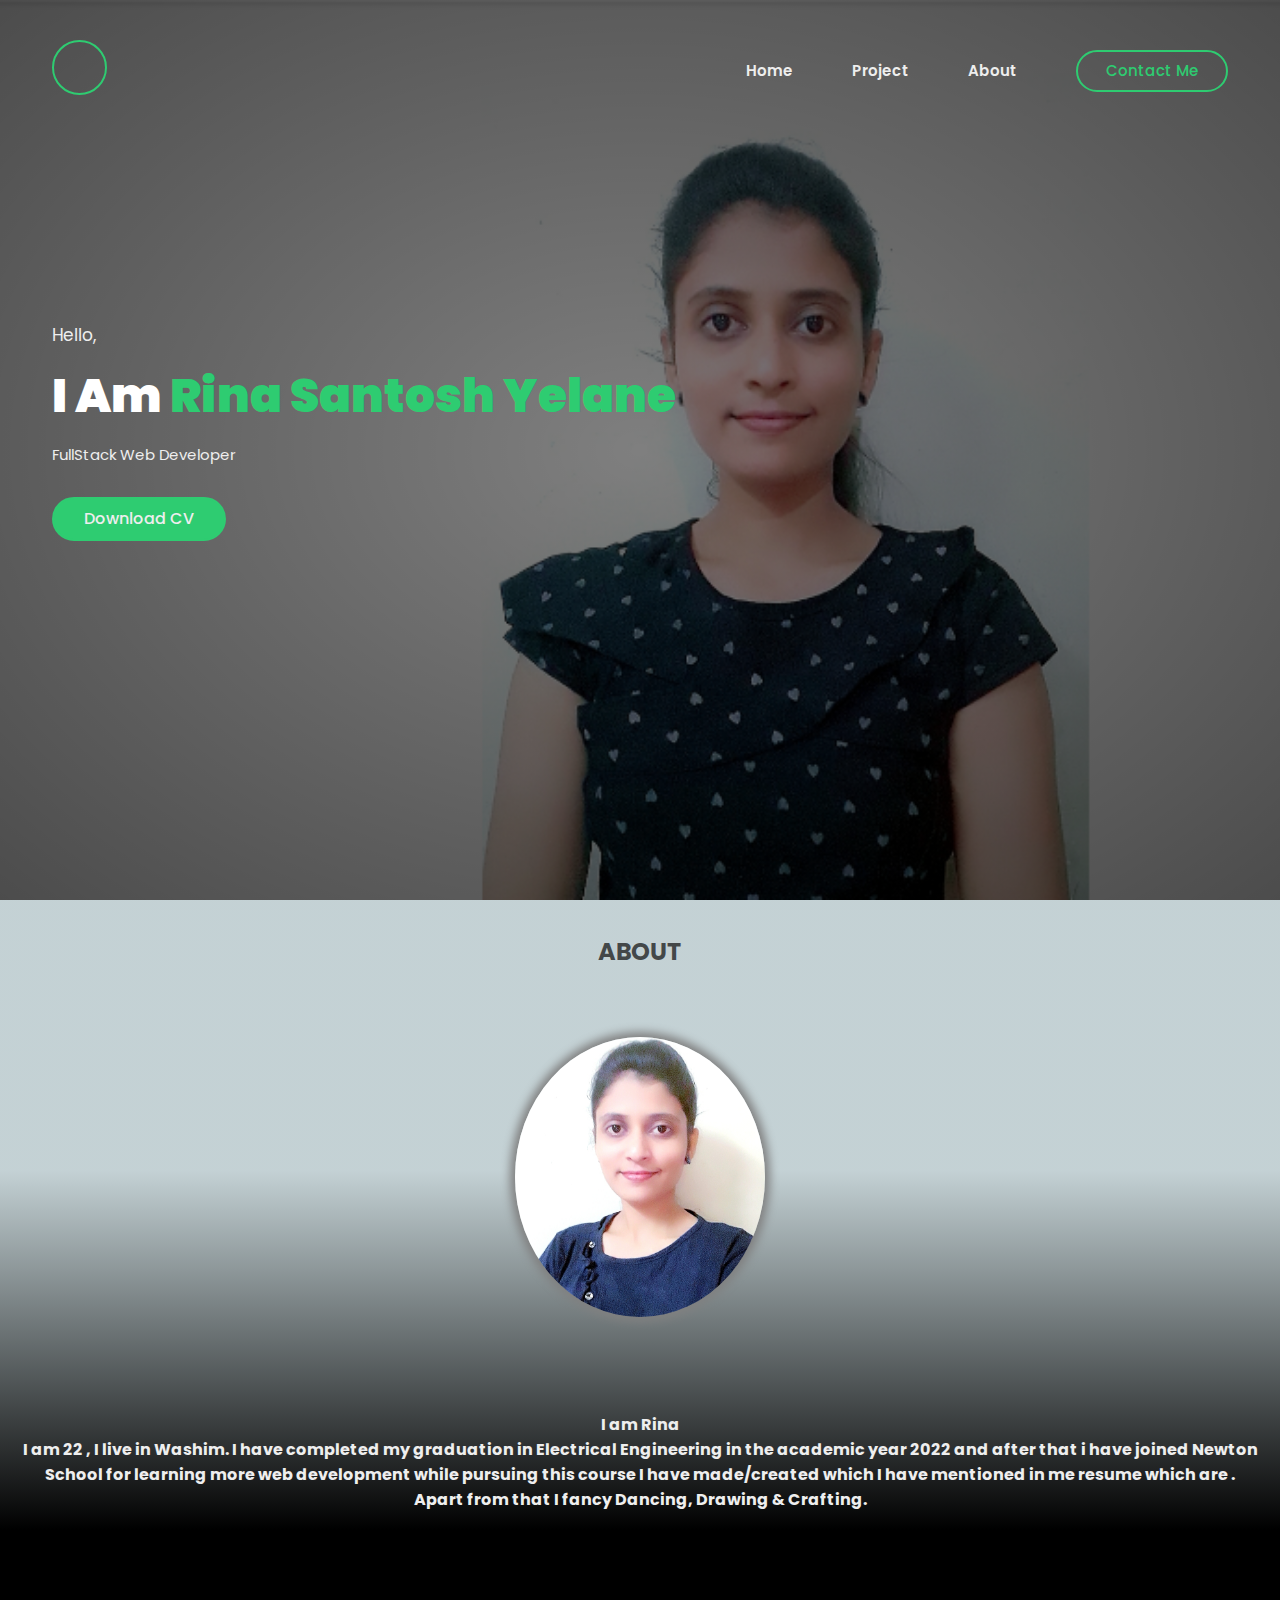
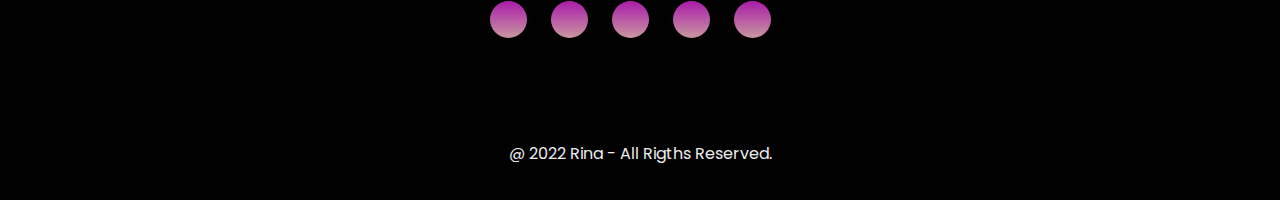
<file: index.html>
<!DOCTYPE html>
<html lang="en">
  <head>
    <meta charset="UTF-8" />
    <meta http-equiv="X-UA-Compatible" content="IE=edge" />
    <meta name="viewport" content="width=device-width, initial-scale=1.0" />
    <title>Protfolio</title>
    <link rel="stylesheet" href="style.css" />
    <link rel="preconnect" href="https://fonts.googleapis.com" />
    <link rel="preconnect" href="https://fonts.gstatic.com" crossorigin />
    <link
      href="https://fonts.googleapis.com/css2?family=Lobster&family=Mochiy+Pop+One&family=Poppins:ital,wght@0,200;0,300;0,400;1,600&display=swap"
      rel="stylesheet"
    />
    <link
      rel="stylesheet"
      href="https://cdnjs.cloudflare.com/ajax/libs/font-awesome/6.2.0/css/all.min.css"
      integrity="sha512-xh6O/CkQoPOWDdYTDqeRdPCVd1SpvCA9XXcUnZS2FmJNp1coAFzvtCN9BmamE+4aHK8yyUHUSCcJHgXloTyT2A=="
      crossorigin="anonymous"
      referrerpolicy="no-referrer"
    />
  </head>
  <body>
    <section class="hero">
      <div class="main-width">
        <header>
          <div class="logo">
            <i class="fa-solid fa-r"></i>
          </div>

          <nav>
            <div class="hamb">
              <span></span>
              <span></span>
              <span></span>
            </div>

            <ul class="nav-list">
              <li><a href="#">Home</a></li>
              <li><a href="Project.html">Project</a></li>
              <li><a href="#About">About</a></li>
              <li class="btn"><a href="#contact">Contact Me</a></li>
            </ul>
          </nav>
        </header>
        <div class="container">
          <div class="hero-text">
            <h3>Hello,</h3>
            <h1>I Am <span class="input">Rina Santosh Yelane</span></h1>
            <p>FullStack Web Developer</p>

            <button type="button">Download CV</button>
          </div>
        </div>
      </div>
    </section>

    <section id="About">
      <div>
        <h2 class="title">ABOUT</h2>
      </div>
      <div>
        <img src="my-img.jpg" alt="" />
      </div>
      <div>
        <h4>
          I am Rina <br>I am 22 , I live in Washim. I have completed my graduation
          in Electrical Engineering in the academic year 2022 and after that i have joined Newton School for
          learning more web development while pursuing this course I have
          made/created which I have mentioned in me resume which are . Apart
          from that I fancy Dancing, Drawing & Crafting.
        </h4>
      </div>
      <div class="social" id="contact">
        <a href="#"><i class="fa-brands fa-square-facebook"></i></a>
        <a href="#"><i class="fa-brands fa-square-twitter"></i></a>
        <a href="#"><i class="fa-brands fa-square-instagram"></i></a>
        <a href="https://www.linkedin.com/in/rina-yelane-66924a251/" target="_blank"><i class="fa-brands fa-linkedin"></i></a>
        <a href="#"><i class="fa-brands fa-square-github"></i></a>
      </div>
      <div>
        <p>@ 2022 Rina - All Rigths Reserved.</p>
      </div>
    </section>
    <script src="index.js"></script>
  </body>
</html>
</file>
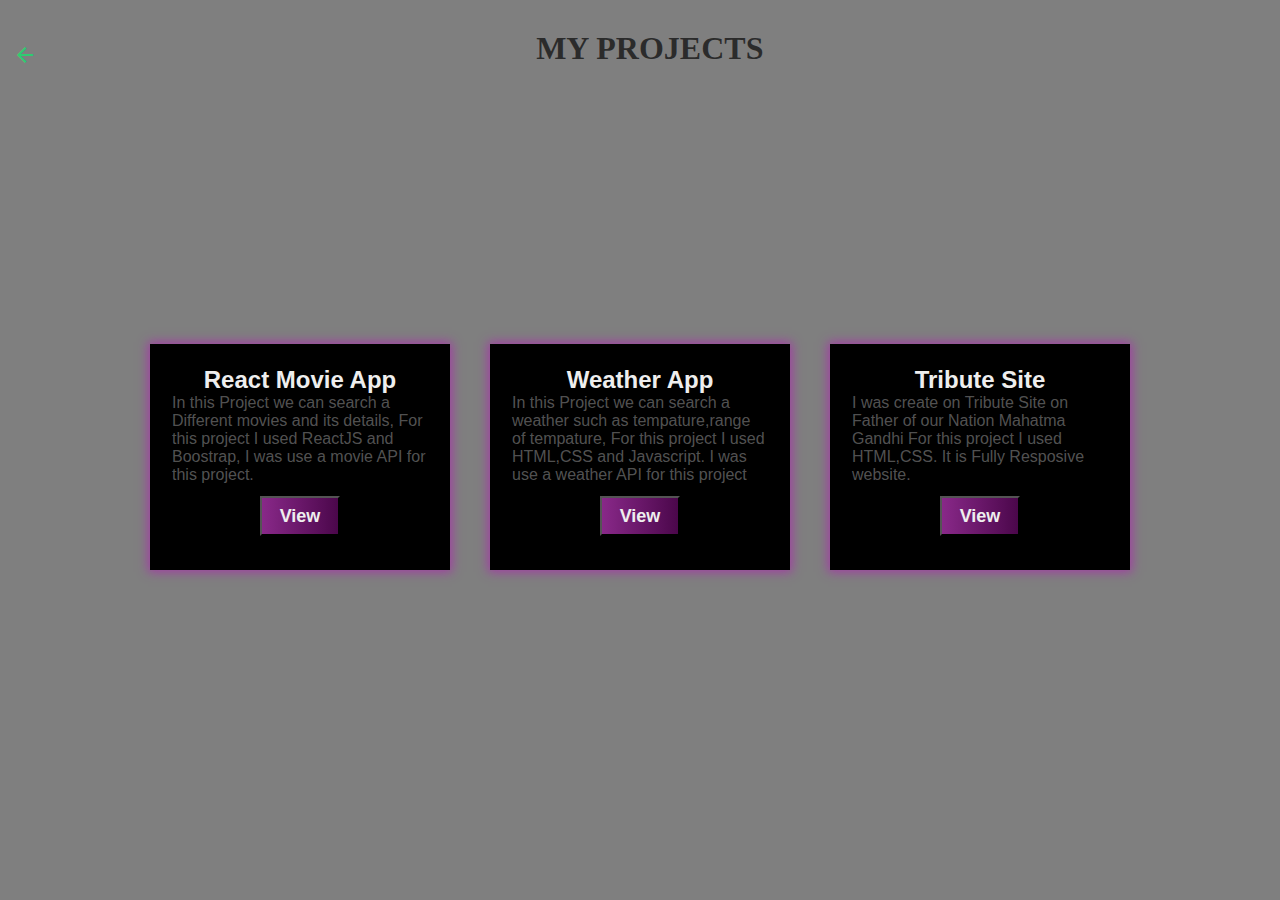
<file: Project.html>
<!DOCTYPE html>
<html lang="en">
  <head>
    <meta charset="UTF-8" />
    <meta http-equiv="X-UA-Compatible" content="IE=edge" />
    <meta name="viewport" content="width=device-width, initial-scale=1.0" />
    <title>Project</title>
    <link rel="stylesheet" href="style.css">
    <link rel="stylesheet" href="https://fonts.googleapis.com/css2?family=Material+Symbols+Outlined:opsz,wght,FILL,GRAD@48,500,0,0" />
    
  </head>
  <body class="project_body">
    <a href="index.html" class="back"><span class="material-symbols-outlined">
        arrow_back
   </Button></a><h1 class="project_title title">MY PROJECTS</h1>
    <div class="card-container">
      <div class="card">
        <h2>React Movie App</h2>
        <p>
            In this Project we can search a Different movies and its details,
            For this project I used ReactJS and Boostrap, I was use a movie API for this project.
          </p>
          <a href="https://gregarious-madeleine-e1fb3b.netlify.app/" target="_blank"><button class="btn">View</button></a>
      </div>
      <div class="card">
        <h2>Weather App</h2>
        <p>
            In this Project we can search a weather such as tempature,range of tempature,
            For this project I used HTML,CSS and Javascript. I was use a weather API for this project
          </p>
          <a href="https://resplendent-beijinho-9566f6.netlify.app/" target="_blank"><button class="btn">View</button></a>
      </div>
      <div class="card">
        <h2>Tribute Site</h2>
        <p>
            I was create on Tribute Site on Father of our Nation Mahatma Gandhi 
            For this project I used HTML,CSS. It is Fully Resposive website.
          </p>
          <a href="https://lucky-cactus-8329ed.netlify.app/" target="_blank"><button class="btn">View</button></a>
      </div>
    </div>
  </body>
</html>
</file>
<file: style.css>
* {
  padding: 0;
  margin: 0;
  box-sizing: border-box;
  font-family: "Poppins", sans-serif;
  text-decoration: none;
}
html{
  scroll-behavior: smooth;
}
body {
  overflow-x: hidden;
}
.main-width {
  width: 1280px;
  max-width: 95%;
  margin: 0 auto;
  padding: 0px 20px;
}
.hero {
  width: 100%;
  height: 100%;
  min-height: 100vh;
  background: radial-gradient(rgba(0, 0, 0, 0.5), rgba(0, 0, 0, 0.7)),
    url(myimg1.png);
  background-size: cover;
  background-position: center;
  position: relative;
  overflow-x: hidden;
}
header {
  padding: 40px 0 30px;
  display: flex;
  flex-wrap: wrap;
  align-items: center;
  justify-content: space-between;
}
.logo i {
  height: 55px;
  width: 55px;
  background: transparent;
  border: 2px solid #2ecc71;
  color: #2ecc71;
  border-radius: 50%;
  display: inline-flex;
  justify-content: center;
  align-items: center;
  font-size: 20px;
  cursor: pointer;
}
nav .hamb {
  width: 35px;
  height: 24px;
  right: 3%;
  top: 60px;
  z-index: 5;
  background: black;
  position: absolute;
  cursor: pointer;
  display: none;
}
nav .hamb span {
  display: block;
  background: #2ecc71;
  width: 100%;
  height: 3px;
  transition: 0.3s;
  transition-property: transform, opacity;
}
nav .hamb span:nth-child(2) {
  margin: 7px 0px;
}
nav .nav-list {
  list-style: none;
}
nav .nav-list li {
  display: inline-block;
}
nav .nav-list li a {
  display: inline-block;
  color: #eee;
  font-size: 15px;
  margin-left: 55px;
  font-weight: 600;
}
nav .nav-list li:not(:last-child) a:hover {
  background-color: #2ecc71;
  transition: 0.5s;
  padding: 5px;
  border-radius: 10px;
}
nav .nav-list li.btn a {
  display: inline-block;
  background: transparent;
  border: 2px solid #2ecc71;
  padding: 9px 28px;
  border-radius: 30px;
  line-height: 1.3;
  color: #2ecc71;
  font-weight: 500;
}
nav .nav-list li.btn:hover a {
  background-color: #2ecc71;
  color: white;
  border: 2px solid transparent;
  transition: 0.4s;
}
.container {
  padding-top: 190px;
}
.container .hero-text {
  margin-bottom: 40px;
}
.container .hero-text h1 {
  color: white;
  font-size: 47px;
  font-weight: 900;
  line-height: 1.2;
  margin: 20px 0px 20px;
}
span {
  color: #2ecc71;
}
.container .hero-text h3 {
  color: #eee;
  font-weight: 400;
  font-size: 17px;
}
.container .hero-text p {
  width: 440px;
  max-width: 100%;
  color: #eee;
  font-size: 15px;
  line-height: 1.5;
  margin-bottom: 30px;
}
.social a {
  width: 37px;
  height: 37px;
  border-radius: 50%;
  display: inline-flex;
  align-items: center;
  justify-content: center;
  font-size: 17px;
  color: black;
  cursor: pointer;
  margin-right: 20px;
  background-image: linear-gradient(
    rgb(169, 27, 169),
    rgba(255, 192, 203, 0.789)
  );
  margin-bottom: 35px;
}
.social a:hover {
  transform: scale(1.1);
  background: #2ecc71;
  transition: 0.2s;
}
.container .hero-text button {
  color: #eee;
  background: #2ecc71;
  font-size: 16px;
  font-weight: 500;
  line-height: 24px;
  padding: 8px 30px;
  border: 2px solid #2ecc71;
  border-radius: 30px;
  cursor: pointer;
}
.container .hero-text button:hover {
  background: transparent;
  border: 2px solid #2ecc71;
  color: #2ecc71;
  transition: 0.4s;
}
@media screen and (max-width: 930px) {

  nav .hamb {
    display: initial;
  }
  .click {
    top: 46px;
  }
  .click span {
    position: absolute;
    margin-top: 12px;
  }
  .click span:first-child {
    transform: rotate(-40deg);
  }
  .click span:nth-child(2) {
    opacity: 0;
    margin: 0;
  }
  .click span:last-child {
    transform: rotate(40deg);
    top: 0;
  }
  nav .nav-list {
    position: absolute;
    top: 90px;
    right: -65%;
    bottom: 0;
    width: 60%;
    /* visibility: hidden; */
    height: 50%;
    background: black;
    z-index: 2;
    padding: 6% 9%;
    transition: 0.3s right;
    border-radius: 10px;
  }
  nav .nav-list li {
    display: block;
  }
  nav .nav-list li a {
    display: block;
    text-align: center;
    font-size: 18px;
    font-weight: 400;
    margin-left: 0;
    margin-bottom: 40px;
  }
  nav .nav-list li btn a {
    position: absolute;
    bottom: 0%;
    right: 20%;
    left: 20%;
    padding: 7px 15px;
    font-size: 14px;
  }
  nav .nav-list.open {
    right: 0%;
  }

}

#skill{
  height: 100vh;
  height: 80vh;
  display: flex;
  flex-direction: column;
  justify-content: space-around;
  margin: 10px;
  align-items: center;
}
#skill img{
  width: 300px;
}
.project_body{
  background-image: linear-gradient(rgba(0, 0, 0, 0.5),rgba(0, 0, 0, 0.5));
  font-family:'Lucida Sans', 'Lucida Sans Regular', 'Lucida Grande', 'Lucida Sans Unicode', Geneva, Verdana, sans-serif;

}
.title{
  color: rgba(0, 0, 0, 0.666);
  
}
.project_title{
  text-align: center;
  margin: 30px;
  font-family:'Times New Roman', Times, serif;
}
.card-container{
  display: flex;
  flex-direction: row;
  flex-wrap: wrap;
  justify-content: center;
  align-items: center;
  height: 80vh;
}
.card{
  display: flex;
  justify-content: center;
  flex-wrap: wrap;
  align-items: center;
  border: 2px solid black;
  margin: 20px;
  padding: 20px;
  width: 300px;
  background: black;
  color: #eee;
  box-shadow: 0px 0px 10px 2px rgba(169, 50, 171, 0.859);
}

.card:hover{
  transform: scale(1.1);
  transition: all .3s ease-in-out;
}
.card p{
  color:rgba(128, 128, 128, 0.65);
}
.card .btn{
  width: 80px;
  height: 40px;
  margin: 12px;
  color: #eee;
  font-weight: 900;
  font-family:'Lucida Sans', 'Lucida Sans Regular', 'Lucida Grande', 'Lucida Sans Unicode', Geneva, Verdana, sans-serif;
  font-size: large;
  background-image: linear-gradient(to right,rgba(125, 18, 125, 0.898),rgb(75, 7, 75));
}
.card .btn:hover{
  transition: all .2s ease-in-out;
  border: 2px solid violet;
  color: violet;
  background: none;
}
.back{
  float: left;
  background:none;
  padding:1%;
  border: none;
  border-radius: 50%;
  font-weight:900
}
.back:hover{
  background-color:silver;
}


#skill input{
  width: 300px;
}

#About {
  height: 100vh;
  display: flex;
  flex-direction: column;
  justify-content: space-around;
  align-items: center;
  background-image: linear-gradient( rgba(181, 198, 202, 0.8) 30%, black 70%);
  color: #eee;
}

#About div img {
  width: 250px;
  height: 280px;
  border-radius: 50%;
  box-shadow: 0px 0px 10px 5px gray;
}
#About div h4{
  margin: 20px;
  text-align: center;
}
</file>
